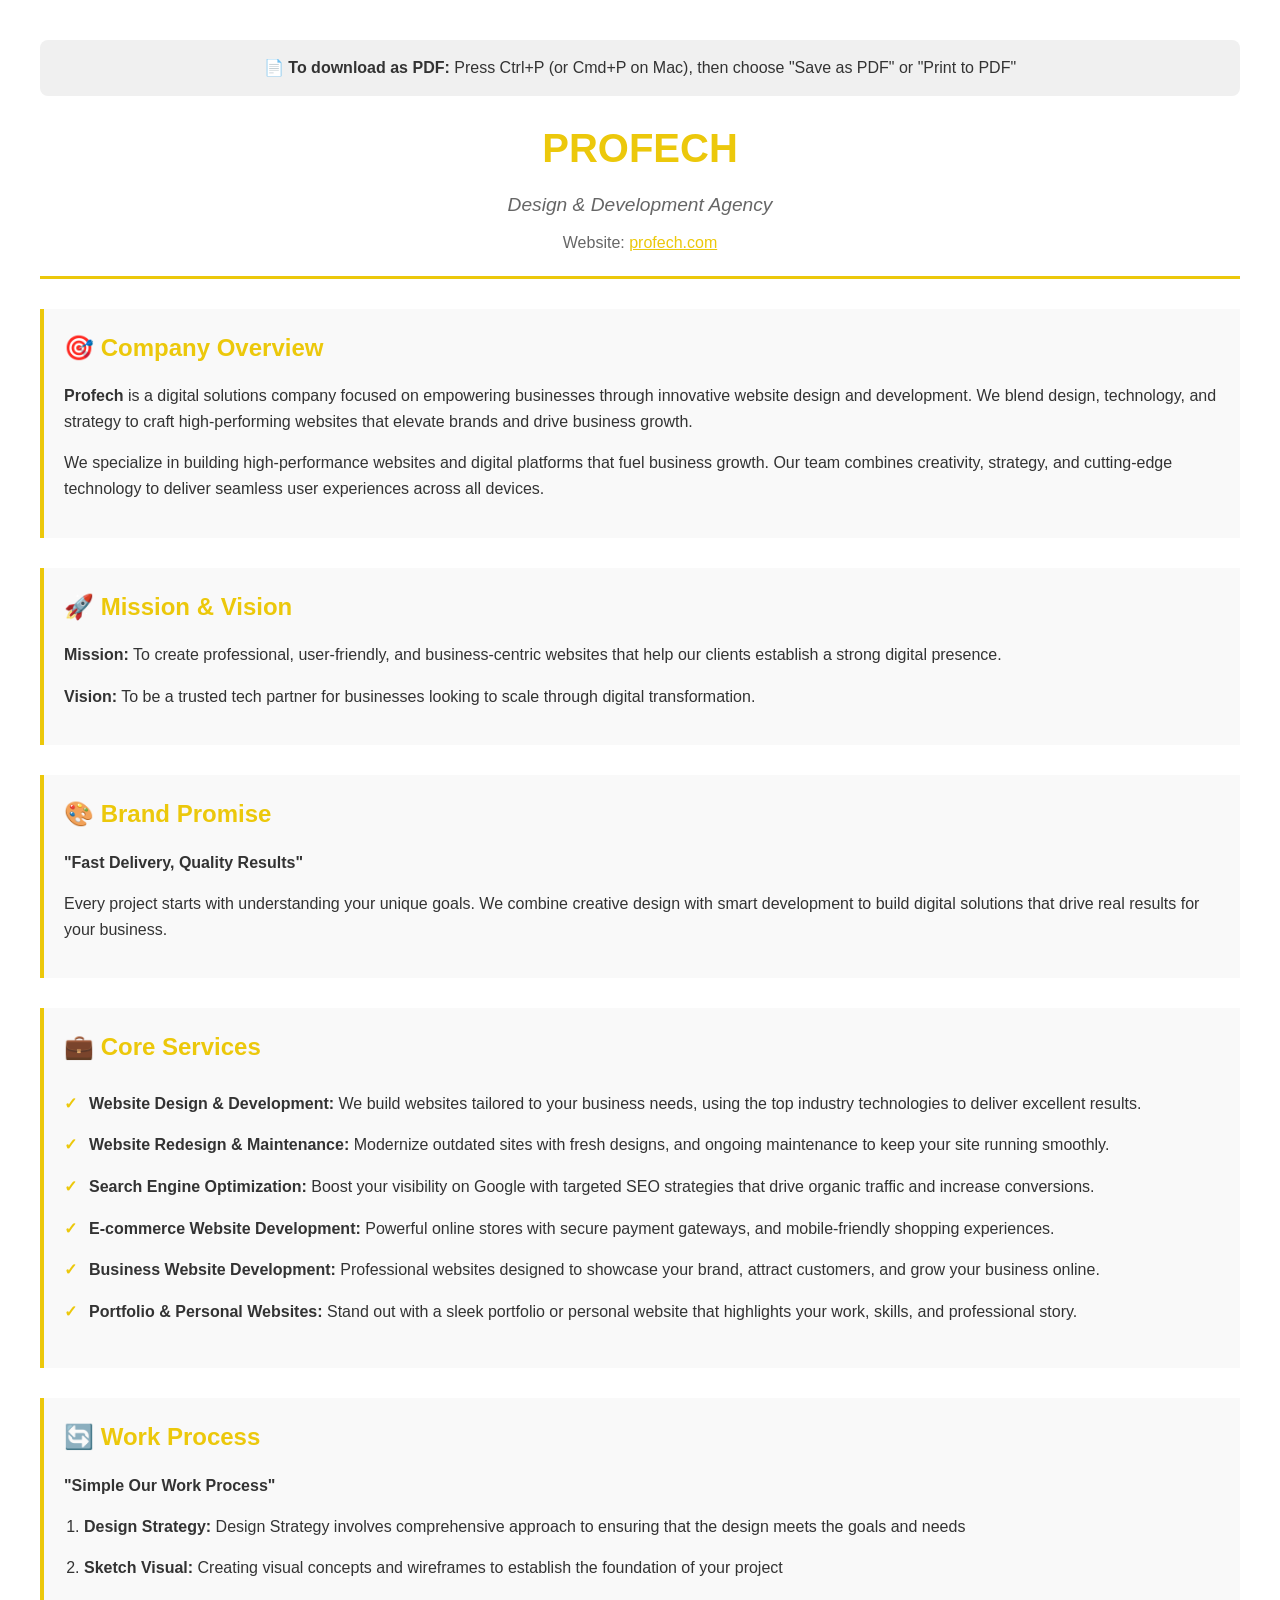
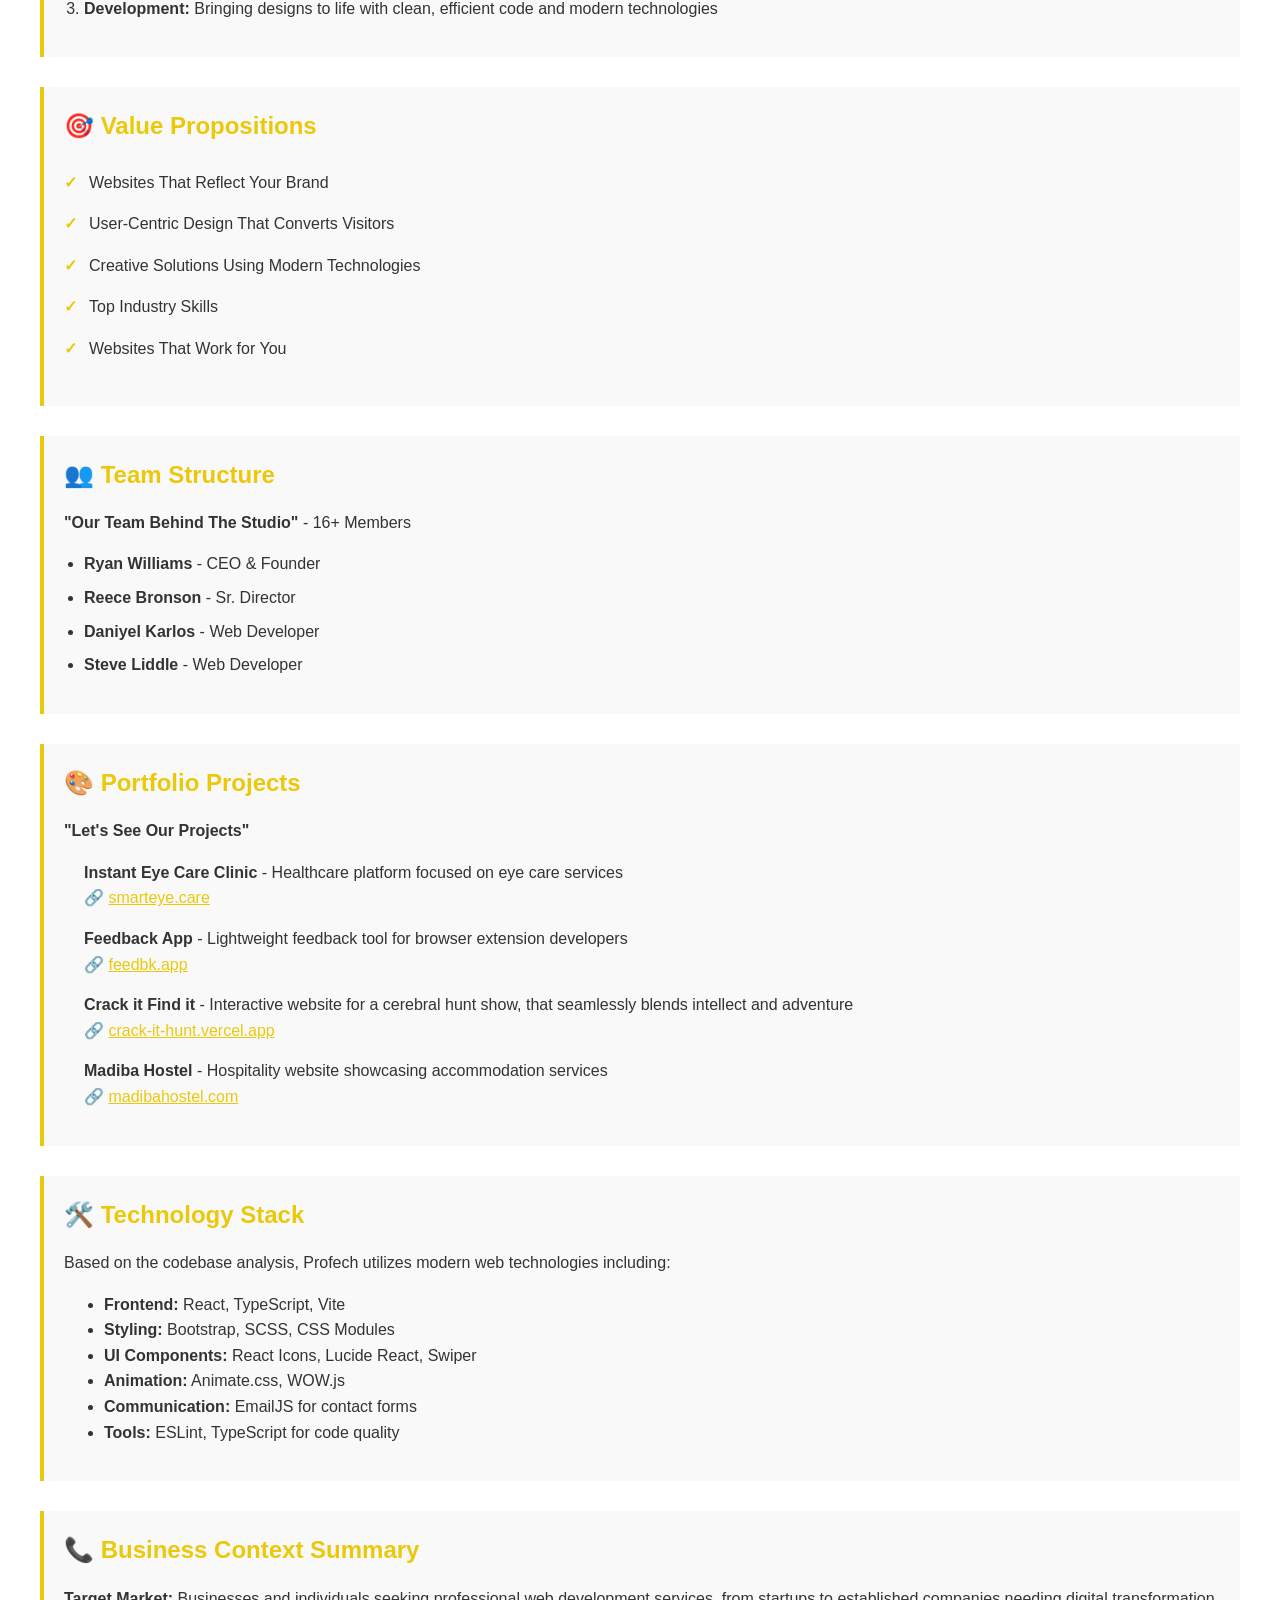
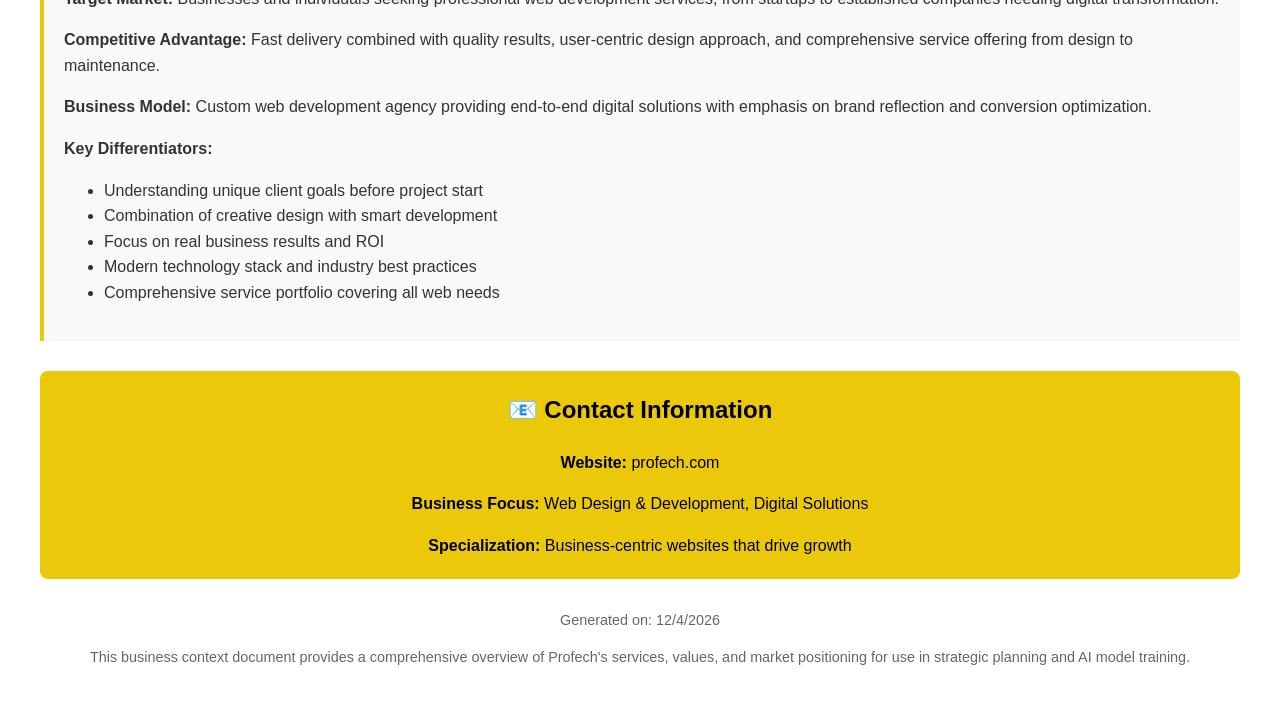
<file: business-context.html>
<!DOCTYPE html>
<html lang="en">
<head>
    <meta charset="UTF-8">
    <meta name="viewport" content="width=device-width, initial-scale=1.0">
    <title>PROFECH - Business Context</title>
    <style>
        @media print {
            body { margin: 0; font-size: 12pt; }
            .no-print { display: none; }
            .page-break { page-break-before: always; }
            h1, h2 { page-break-after: avoid; }
            .section { break-inside: avoid; margin-bottom: 20px; }
        }
        
        body {
            font-family: 'Segoe UI', Tahoma, Geneva, Verdana, sans-serif;
            line-height: 1.6;
            margin: 40px;
            color: #333;
            background: #fff;
        }
        
        .header {
            text-align: center;
            border-bottom: 3px solid #ECC80B;
            padding-bottom: 20px;
            margin-bottom: 30px;
        }
        
        .company-name {
            font-size: 2.5em;
            font-weight: bold;
            color: #ECC80B;
            margin-bottom: 10px;
        }
        
        .tagline {
            font-size: 1.2em;
            color: #666;
            font-style: italic;
        }
        
        .section {
            margin-bottom: 30px;
            padding: 20px;
            border-left: 4px solid #ECC80B;
            background: #f9f9f9;
        }
        
        .section h2 {
            color: #ECC80B;
            font-size: 1.5em;
            margin-top: 0;
            margin-bottom: 15px;
        }
        
        .services-grid {
            display: grid;
            grid-template-columns: repeat(auto-fit, minmax(300px, 1fr));
            gap: 20px;
            margin-top: 15px;
        }
        
        .service-item {
            background: white;
            padding: 15px;
            border-radius: 8px;
            border: 1px solid #ddd;
        }
        
        .service-item h3 {
            color: #333;
            margin-top: 0;
            font-size: 1.1em;
        }
        
        .team-grid {
            display: grid;
            grid-template-columns: repeat(auto-fit, minmax(200px, 1fr));
            gap: 15px;
            margin-top: 15px;
        }
        
        .team-member {
            background: white;
            padding: 15px;
            border-radius: 8px;
            border: 1px solid #ddd;
            text-align: center;
        }
        
        .projects-grid {
            display: grid;
            grid-template-columns: repeat(auto-fit, minmax(250px, 1fr));
            gap: 20px;
            margin-top: 15px;
        }
        
        .project-item {
            background: white;
            padding: 15px;
            border-radius: 8px;
            border: 1px solid #ddd;
        }
        
        .project-item h3 {
            color: #333;
            margin-top: 0;
        }
        
        .project-link {
            color: #ECC80B;
            text-decoration: none;
            font-size: 0.9em;
        }
        
        .process-steps {
            display: grid;
            grid-template-columns: repeat(auto-fit, minmax(200px, 1fr));
            gap: 20px;
            margin-top: 15px;
        }
        
        .process-step {
            background: white;
            padding: 15px;
            border-radius: 8px;
            border: 1px solid #ddd;
            text-align: center;
        }
        
        .step-number {
            background: #ECC80B;
            color: #000;
            width: 30px;
            height: 30px;
            border-radius: 50%;
            display: inline-flex;
            align-items: center;
            justify-content: center;
            font-weight: bold;
            margin-bottom: 10px;
        }
        
        ul.benefits {
            list-style: none;
            padding-left: 0;
        }
        
        ul.benefits li {
            padding: 8px 0;
            position: relative;
            padding-left: 25px;
        }
        
        ul.benefits li:before {
            content: "✓";
            color: #ECC80B;
            font-weight: bold;
            position: absolute;
            left: 0;
        }
        
        .contact-info {
            background: #ECC80B;
            color: #000;
            padding: 20px;
            border-radius: 8px;
            text-align: center;
            margin-top: 20px;
        }
        
        .print-instructions {
            background: #f0f0f0;
            padding: 15px;
            border-radius: 8px;
            margin-bottom: 20px;
            text-align: center;
        }
    </style>
</head>
<body>
    <div class="print-instructions no-print">
        <strong>📄 To download as PDF:</strong> Press Ctrl+P (or Cmd+P on Mac), then choose "Save as PDF" or "Print to PDF"
    </div>

    <div class="header">
        <div class="company-name">PROFECH</div>
        <div class="tagline">Design & Development Agency</div>
        <div style="font-size: 1em; margin-top: 10px; color: #666;">
            Website: <a href="https://profech.com" style="color: #ECC80B;">profech.com</a>
        </div>
    </div>

    <div class="section">
        <h2>🎯 Company Overview</h2>
        <p><strong>Profech</strong> is a digital solutions company focused on empowering businesses through innovative website design and development. We blend design, technology, and strategy to craft high-performing websites that elevate brands and drive business growth.</p>
        
        <p>We specialize in building high-performance websites and digital platforms that fuel business growth. Our team combines creativity, strategy, and cutting-edge technology to deliver seamless user experiences across all devices.</p>
    </div>

    <div class="section">
        <h2>🚀 Mission & Vision</h2>
        <p><strong>Mission:</strong> To create professional, user-friendly, and business-centric websites that help our clients establish a strong digital presence.</p>
        
        <p><strong>Vision:</strong> To be a trusted tech partner for businesses looking to scale through digital transformation.</p>
    </div>

    <div class="section">
        <h2>🎨 Brand Promise</h2>
        <p><strong>"Fast Delivery, Quality Results"</strong></p>
        <p>Every project starts with understanding your unique goals. We combine creative design with smart development to build digital solutions that drive real results for your business.</p>
    </div>

    <div class="section">
        <h2>💼 Core Services</h2>
        <ul class="benefits">
            <li><strong>Website Design & Development:</strong> We build websites tailored to your business needs, using the top industry technologies to deliver excellent results.</li>
            <li><strong>Website Redesign & Maintenance:</strong> Modernize outdated sites with fresh designs, and ongoing maintenance to keep your site running smoothly.</li>
            <li><strong>Search Engine Optimization:</strong> Boost your visibility on Google with targeted SEO strategies that drive organic traffic and increase conversions.</li>
            <li><strong>E-commerce Website Development:</strong> Powerful online stores with secure payment gateways, and mobile-friendly shopping experiences.</li>
            <li><strong>Business Website Development:</strong> Professional websites designed to showcase your brand, attract customers, and grow your business online.</li>
            <li><strong>Portfolio & Personal Websites:</strong> Stand out with a sleek portfolio or personal website that highlights your work, skills, and professional story.</li>
        </ul>
    </div>

    <div class="section page-break">
        <h2>🔄 Work Process</h2>
        <p><strong>"Simple Our Work Process"</strong></p>
        <ol style="padding-left: 20px; margin-top: 15px;">
            <li style="margin-bottom: 15px;"><strong>Design Strategy:</strong> Design Strategy involves comprehensive approach to ensuring that the design meets the goals and needs</li>
            <li style="margin-bottom: 15px;"><strong>Sketch Visual:</strong> Creating visual concepts and wireframes to establish the foundation of your project</li>
            <li style="margin-bottom: 15px;"><strong>Development:</strong> Bringing designs to life with clean, efficient code and modern technologies</li>
        </ol>
    </div>

    <div class="section">
        <h2>🎯 Value Propositions</h2>
        <ul class="benefits">
            <li>Websites That Reflect Your Brand</li>
            <li>User-Centric Design That Converts Visitors</li>
            <li>Creative Solutions Using Modern Technologies</li>
            <li>Top Industry Skills</li>
            <li>Websites That Work for You</li>
        </ul>
    </div>

    <div class="section">
        <h2>👥 Team Structure</h2>
        <p><strong>"Our Team Behind The Studio"</strong> - 16+ Members</p>
        <ul style="padding-left: 20px; margin-top: 15px;">
            <li style="margin-bottom: 8px;"><strong>Ryan Williams</strong> - CEO & Founder</li>
            <li style="margin-bottom: 8px;"><strong>Reece Bronson</strong> - Sr. Director</li>
            <li style="margin-bottom: 8px;"><strong>Daniyel Karlos</strong> - Web Developer</li>
            <li style="margin-bottom: 8px;"><strong>Steve Liddle</strong> - Web Developer</li>
        </ul>
    </div>

    <div class="section">
        <h2>🎨 Portfolio Projects</h2>
        <p><strong>"Let's See Our Projects"</strong></p>
        <ul style="padding-left: 20px; margin-top: 15px; list-style: none;">
            <li style="margin-bottom: 15px; padding-left: 0;">
                <strong>Instant Eye Care Clinic</strong> - Healthcare platform focused on eye care services<br>
                <span style="color: #ECC80B;">🔗 <a href="https://smarteye.care/" target="_blank" style="color: #ECC80B;">smarteye.care</a></span>
            </li>
            <li style="margin-bottom: 15px; padding-left: 0;">
                <strong>Feedback App</strong> - Lightweight feedback tool for browser extension developers<br>
                <span style="color: #ECC80B;">🔗 <a href="https://feedbk.app/" target="_blank" style="color: #ECC80B;">feedbk.app</a></span>
            </li>
            <li style="margin-bottom: 15px; padding-left: 0;">
                <strong>Crack it Find it</strong> - Interactive website for a cerebral hunt show, that seamlessly blends intellect and adventure<br>
                <span style="color: #ECC80B;">🔗 <a href="https://crack-it-hunt.vercel.app/" target="_blank" style="color: #ECC80B;">crack-it-hunt.vercel.app</a></span>
            </li>
            <li style="margin-bottom: 15px; padding-left: 0;">
                <strong>Madiba Hostel</strong> - Hospitality website showcasing accommodation services<br>
                <span style="color: #ECC80B;">🔗 <a href="https://madibahostel.com/" target="_blank" style="color: #ECC80B;">madibahostel.com</a></span>
            </li>
        </ul>
    </div>

    <div class="section">
        <h2>🛠️ Technology Stack</h2>
        <p>Based on the codebase analysis, Profech utilizes modern web technologies including:</p>
        <ul>
            <li><strong>Frontend:</strong> React, TypeScript, Vite</li>
            <li><strong>Styling:</strong> Bootstrap, SCSS, CSS Modules</li>
            <li><strong>UI Components:</strong> React Icons, Lucide React, Swiper</li>
            <li><strong>Animation:</strong> Animate.css, WOW.js</li>
            <li><strong>Communication:</strong> EmailJS for contact forms</li>
            <li><strong>Tools:</strong> ESLint, TypeScript for code quality</li>
        </ul>
    </div>

    <div class="section">
        <h2>📞 Business Context Summary</h2>
        <p><strong>Target Market:</strong> Businesses and individuals seeking professional web development services, from startups to established companies needing digital transformation.</p>
        
        <p><strong>Competitive Advantage:</strong> Fast delivery combined with quality results, user-centric design approach, and comprehensive service offering from design to maintenance.</p>
        
        <p><strong>Business Model:</strong> Custom web development agency providing end-to-end digital solutions with emphasis on brand reflection and conversion optimization.</p>
        
        <p><strong>Key Differentiators:</strong></p>
        <ul>
            <li>Understanding unique client goals before project start</li>
            <li>Combination of creative design with smart development</li>
            <li>Focus on real business results and ROI</li>
            <li>Modern technology stack and industry best practices</li>
            <li>Comprehensive service portfolio covering all web needs</li>
        </ul>
    </div>

    <div class="contact-info">
        <h2 style="margin-top: 0; color: #000;">📧 Contact Information</h2>
        <p style="margin-bottom: 0;"><strong>Website:</strong> profech.com</p>
        <p style="margin-bottom: 0;"><strong>Business Focus:</strong> Web Design & Development, Digital Solutions</p>
        <p style="margin-bottom: 0;"><strong>Specialization:</strong> Business-centric websites that drive growth</p>
    </div>

    <div style="text-align: center; margin-top: 30px; font-size: 0.9em; color: #666;">
        <p>Generated on: <span id="current-date"></span></p>
        <p>This business context document provides a comprehensive overview of Profech's services, values, and market positioning for use in strategic planning and AI model training.</p>
    </div>

    <script>
        document.getElementById('current-date').textContent = new Date().toLocaleDateString();
    </script>
</body>
</html>
</file>
